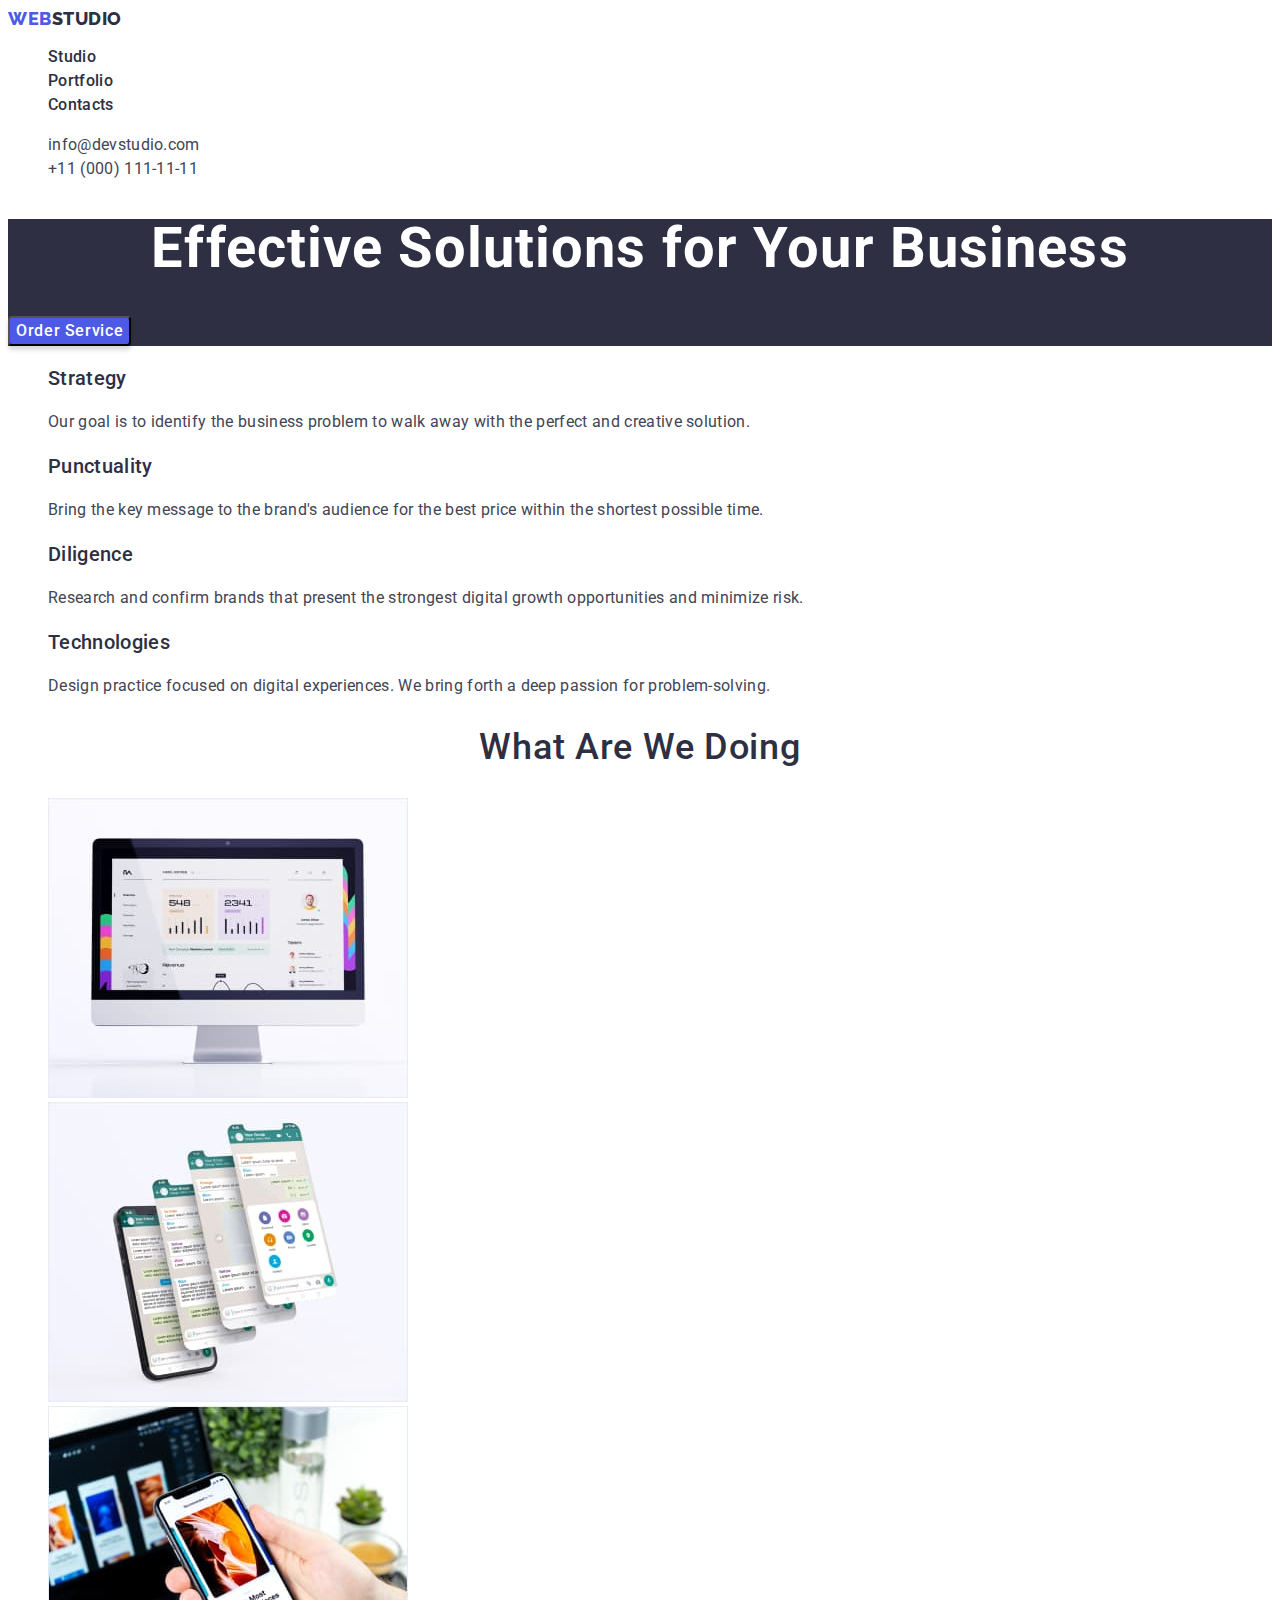
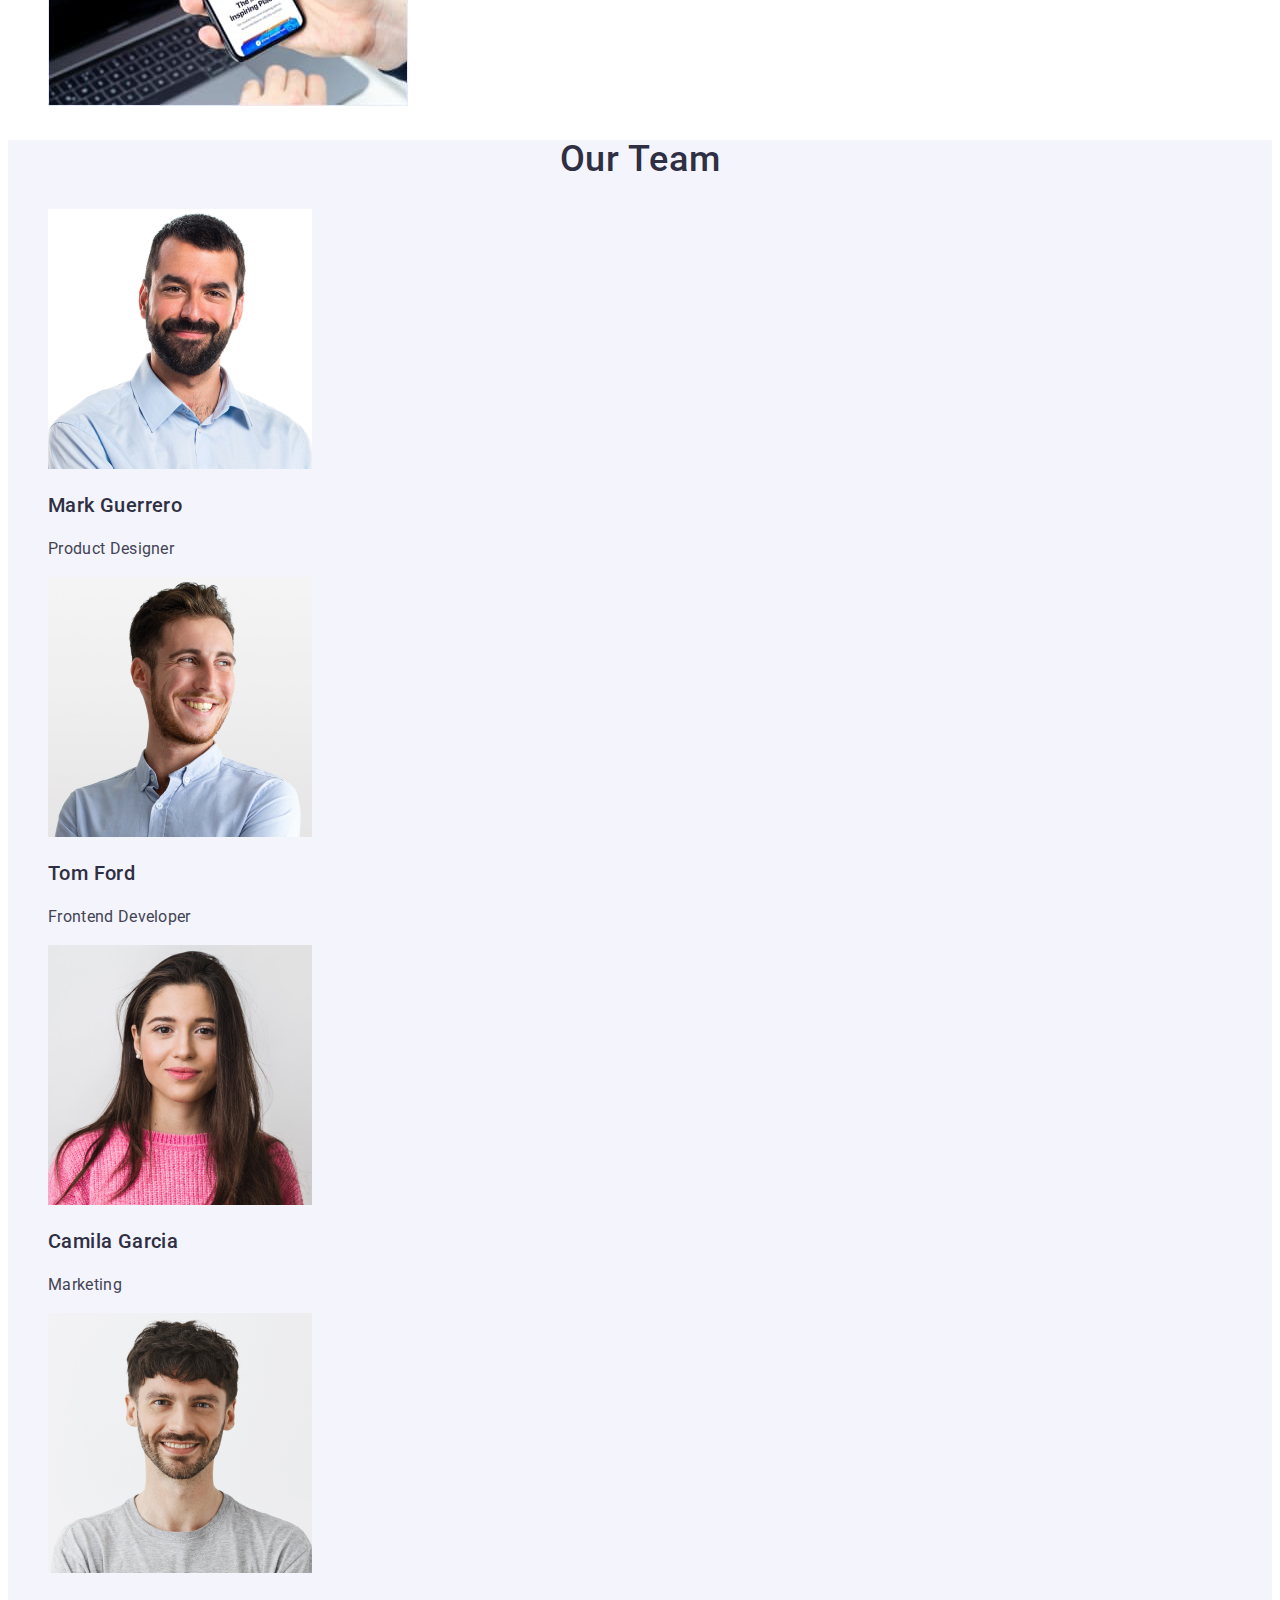
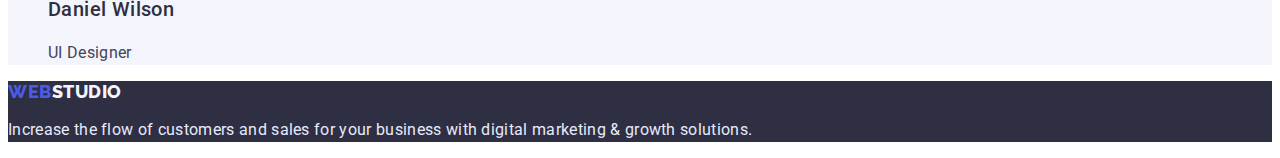
<file: index.html>
<!DOCTYPE html>
<html lang="en">
  <head>
    <meta charset="UTF-8" />
    <meta http-equiv="X-UA-Compatible" content="IE=edge" />
    <meta name="viewport" content="width=device-width, initial-scale=1.0" />
    <title>WebStudio</title>
    <link rel="preconnect" href="https://fonts.googleapis.com" />
    <link rel="preconnect" href="https://fonts.gstatic.com" crossorigin />
    <link
      href="https://fonts.googleapis.com/css2?family=Raleway:wght@800&family=Roboto:wght@400;500;700;900&display=swap"
      rel="stylesheet"
    />
    <link rel="stylesheet" href="./css/style.css" />
  </head>
  <body>
    <header>
      <nav>
        <!-- logo -->
        <a class="logo-web link" href="./index.html"
          >Web<span class="logo-studio-header">Studio</span></a
        >
        <!-- menu -->
        <ul class="site-nav list">
          <li><a class="site-page link" href="./index.html">Studio</a></li>
          <li>
            <a class="site-page link" href="./portfolio.html">Portfolio</a>
          </li>
          <li><a class="site-page link" href="">Contacts</a></li>
        </ul>
      </nav>
      <!-- contacts -->
      <address class="adress">
        <ul class="contacts-nav list">
          <li>
            <a class="contacts-link link" href="mailto:info@devstudio.com"
              >info@devstudio.com</a
            >
          </li>
          <li>
            <a class="contacts-link link" href="tel:+110001111111"
              >+11 (000) 111-11-11</a
            >
          </li>
        </ul>
      </address>
    </header>

    <main>
      <!-- 1 order section -->
      <section class="order">
        <h1 class="order-title">Effective Solutions for Your Business</h1>
        <button class="button-order" type="button">Order Service</button>
      </section>

      <!-- 2 sect -->
      <!-- Our service-->
      <section class="section">
        <h2 hidden>Our service</h2>
        <ul class="our-service list">
          <li>
            <h3 class="our-service-title">Strategy</h3>
            <p class="paragraph">
              Our goal is to identify the business problem to walk away with the
              perfect and creative solution.
            </p>
          </li>
          <li>
            <h3 class="our-service-title">Punctuality</h3>
            <p class="paragraph">
              Bring the key message to the brand's audience for the best price
              within the shortest possible time.
            </p>
          </li>
          <li>
            <h3 class="our-service-title">Diligence</h3>
            <p class="paragraph">
              Research and confirm brands that present the strongest digital
              growth opportunities and minimize risk.
            </p>
          </li>
          <li>
            <h3 class="our-service-title">Technologies</h3>
            <p class="paragraph">
              Design practice focused on digital experiences. We bring forth a
              deep passion for problem-solving.
            </p>
          </li>
        </ul>
      </section>

      <!--  3 sect -->
      <!-- What are we doing -->
      <section class="section">
        <h2 class="section-title">What are we doing</h2>
        <ul class="list">
          <li>
            <img src="./images/comp.jpg" alt="computer" width="360" />
          </li>
          <li>
            <img src="./images/function.jpg" alt="function" width="360" />
          </li>
          <li>
            <img src="./images/phone.jpg" alt="phone" width="360" />
          </li>
        </ul>
      </section>

      <!-- 4 sect -->
      <!-- our team -->
      <section class="section team">
        <h2 class="section-title">Our Team</h2>
        <ul class="our-team list">
          <li>
            <img src="./images/team/Mark.jpg" alt="Mark Guerrero" width="264" />
            <h3 class="members">Mark Guerrero</h3>
            <p class="our-team-paragraph">Product Designer</p>
          </li>
          <li>
            <img src="./images/team/Tom.jpg" alt="Tom Ford" width="264" />
            <h3 class="members">Tom Ford</h3>
            <p class="our-team-paragraph">Frontend Developer</p>
          </li>
          <li>
            <img
              src="./images/team/Camila.jpg"
              alt="Camila Garcia"
              width="264"
            />
            <h3 class="members">Camila Garcia</h3>
            <p class="our-team-paragraph">Marketing</p>
          </li>
          <li>
            <img
              src="./images/team/Daniel.jpg"
              alt="Daniel Wilson"
              width="264"
            />
            <h3 class="members">Daniel Wilson</h3>
            <p class="our-team-paragraph">UI Designer</p>
          </li>
        </ul>
      </section>
    </main>

    <footer class="footer">
      <a class="logo-web link" href="./index.html">
        Web<span class="logo-studio-footer">Studio</span>
      </a>
      <p class="footer-paragraph">
        Increase the flow of customers and sales for your business with digital
        marketing & growth solutions.
      </p>
    </footer>
  </body>
</html>
</file>
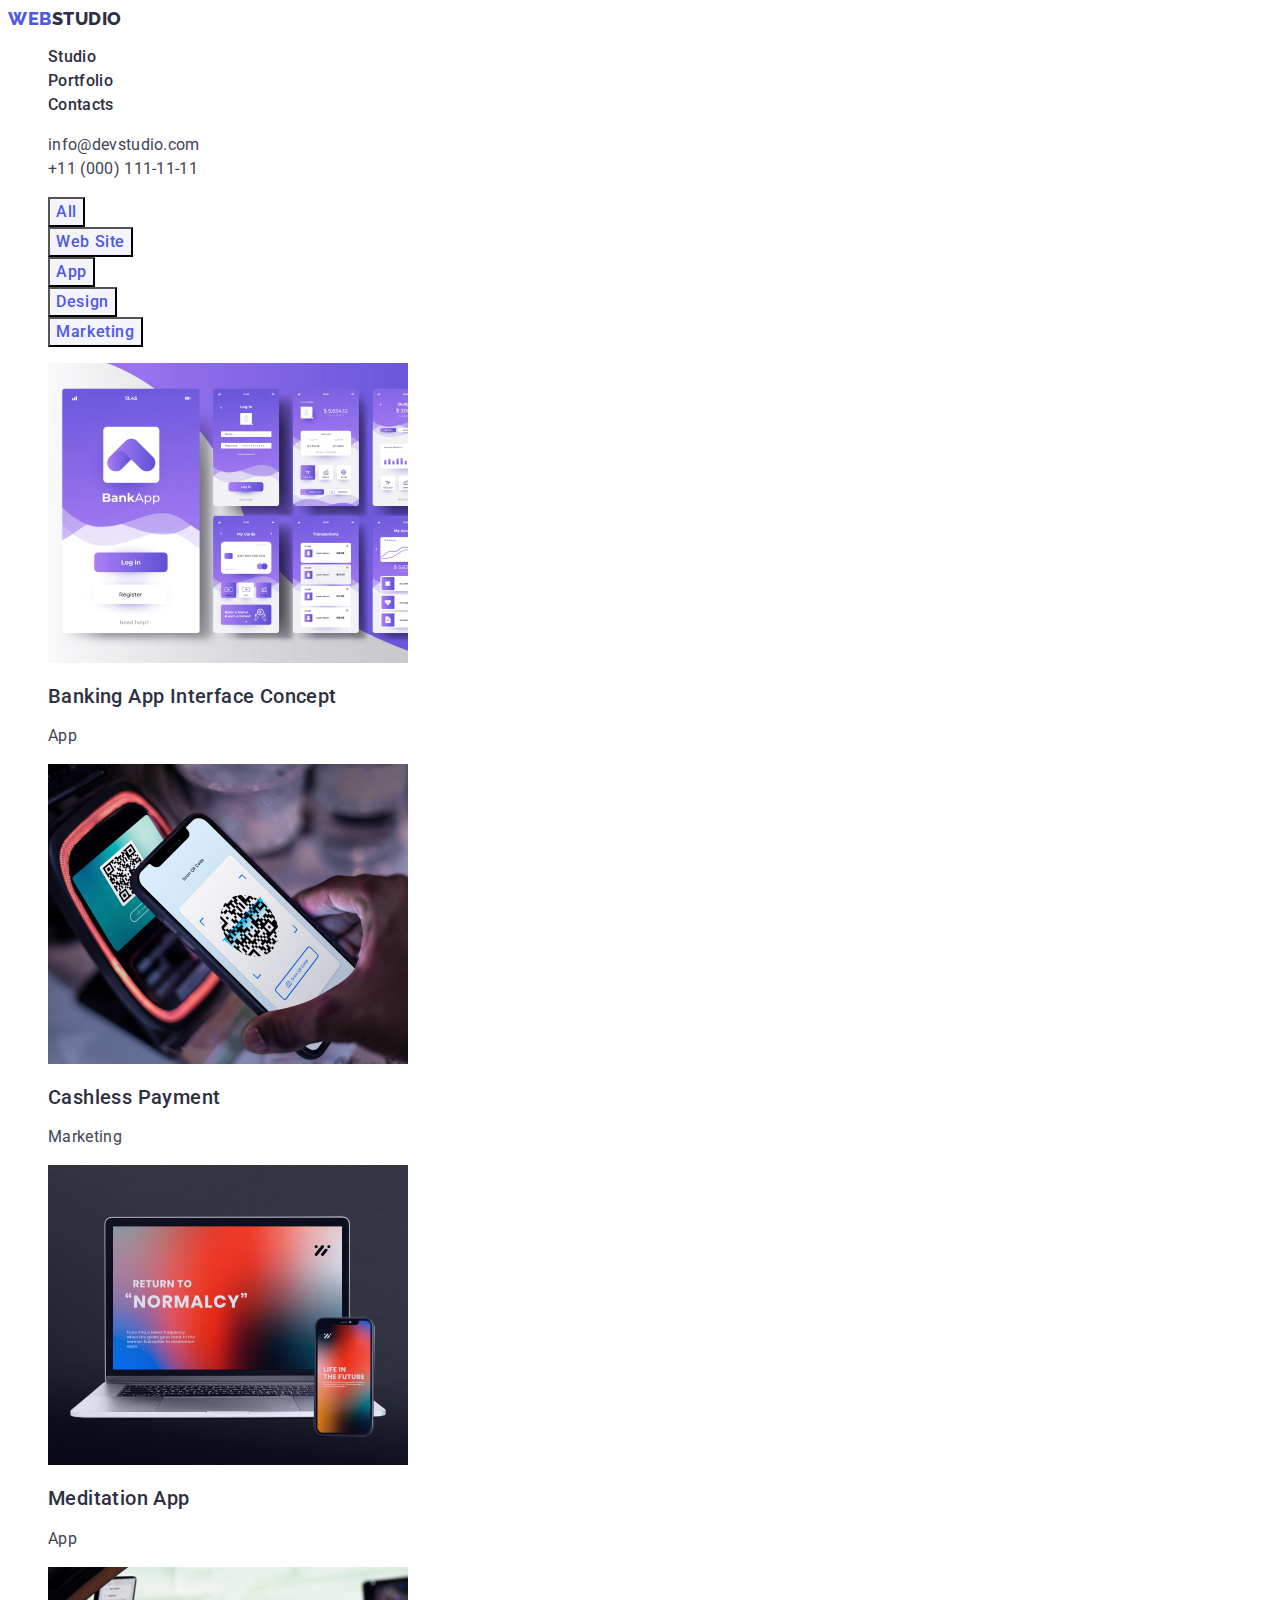
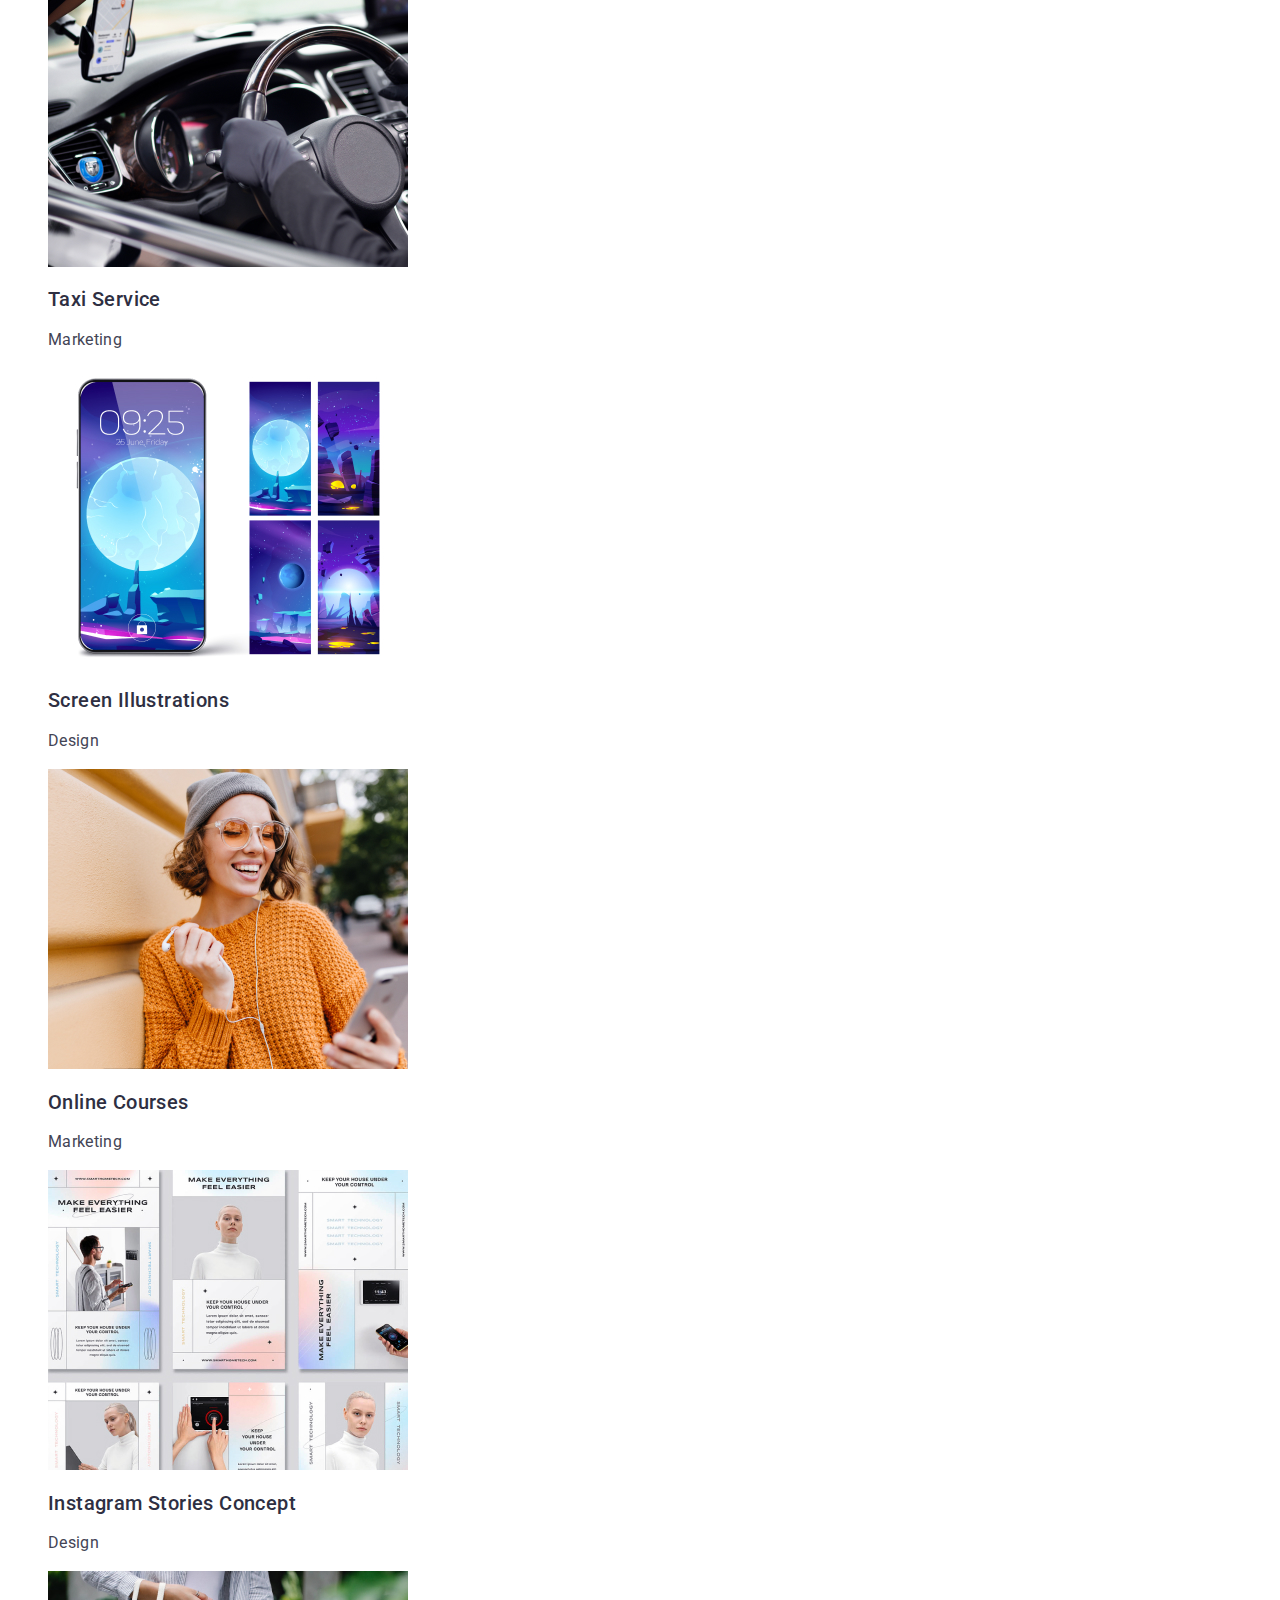
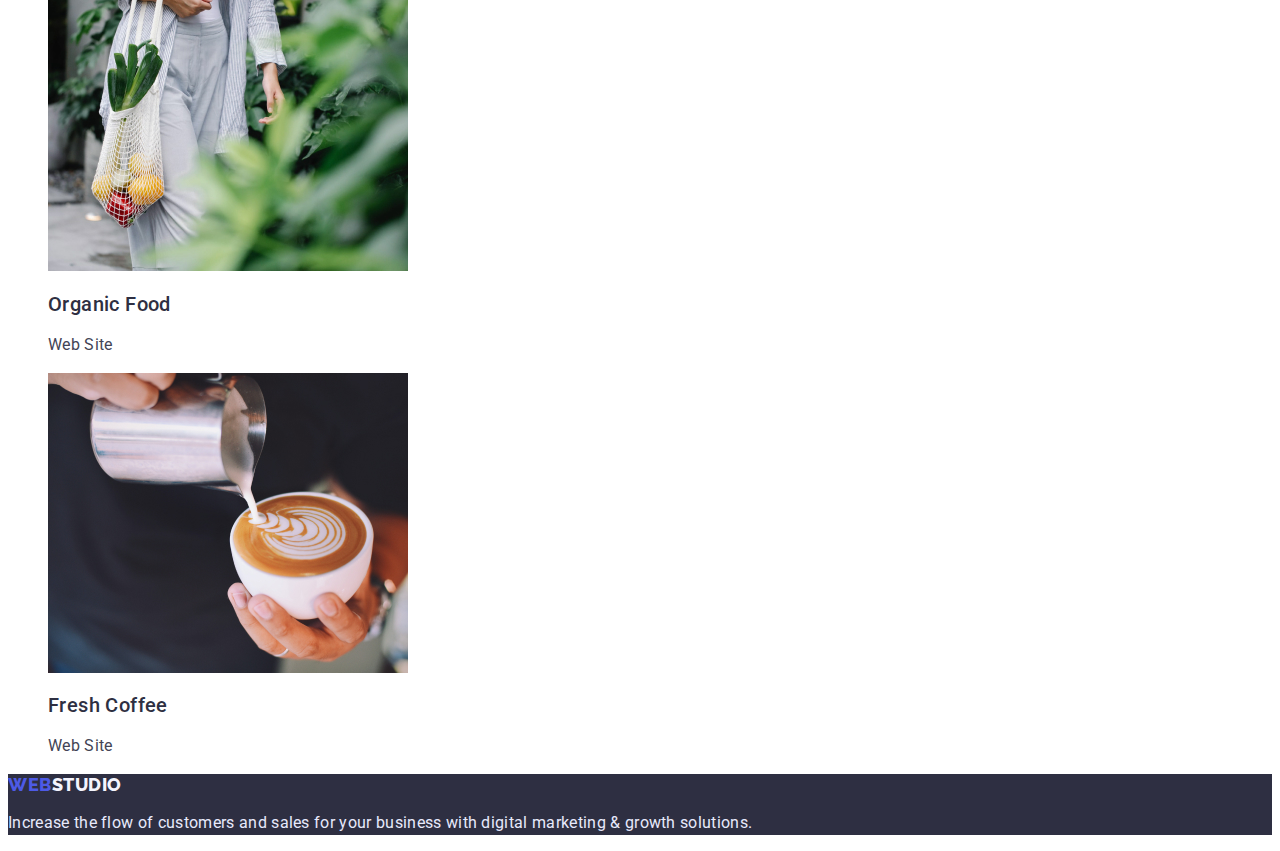
<file: portfolio.html>
<!DOCTYPE html>
<html lang="en">
  <head>
    <meta charset="UTF-8" />
    <meta http-equiv="X-UA-Compatible" content="IE=edge" />
    <meta name="viewport" content="width=device-width, initial-scale=1.0" />
    <title>Portfolio</title>
    <link rel="preconnect" href="https://fonts.googleapis.com" />
    <link rel="preconnect" href="https://fonts.gstatic.com" crossorigin />
    <link
      href="https://fonts.googleapis.com/css2?family=Raleway:wght@800&family=Roboto:wght@400;500;700;900&display=swap"
      rel="stylesheet"
    />
    <link rel="stylesheet" href="./css/style.css" />
  </head>
  <body>
    <header>
      <nav>
        <!-- logo -->
        <a class="logo-web link" href="./index.html"
          >Web<span class="logo-studio-header">Studio</span></a
        >
        <!-- menu -->
        <ul class="site-nav list">
          <li><a class="site-page link" href="./index.html">Studio</a></li>
          <li>
            <a class="site-page link" href="./portfolio.html">Portfolio</a>
          </li>
          <li><a class="site-page link" href="">Contacts</a></li>
        </ul>
      </nav>
      <!-- contacts -->
      <address class="adress">
        <ul class="adress contacts-nav list">
          <li>
            <a class="adress contacts-link" href="mailto:info@devstudio.com"
              >info@devstudio.com</a
            >
          </li>
          <li>
            <a class="adress contacts-link" href="tel:+110001111111"
              >+11 (000) 111-11-11</a
            >
          </li>
        </ul>
      </address>
    </header>

    <!-- main contetr -->
    <main>
      <section>
        <h1 hidden>Portfolio</h1>

        <!-- buttons -->
        <ul class="portfolio-buttons list">
          <li><button class="buttons-item" type="button">All</button></li>
          <li><button class="buttons-item" type="button">Web Site</button></li>
          <li><button class="buttons-item" type="button">App</button></li>
          <li><button class="buttons-item" type="button">Design</button></li>
          <li><button class="buttons-item" type="button">Marketing</button></li>
        </ul>

        <!-- portfolio -->
        <ul class="potfolio-title list">
          <li>
            <a href="" class="link">
              <img
                src="./images/portfolio/bankapp.jpg"
                alt="Banking App"
                width="360"
              />
              <h2 class="project-name">Banking App Interface Concept</h2>
              <p class="project-paragrapher">App</p>
            </a>
          </li>
          <li>
            <a href="" class="link">
              <img
                src="./images/portfolio/payment.jpg"
                alt="Cashless Payment"
                width="360"
              />
              <h2 class="project-name">Cashless Payment</h2>
              <p class="project-paragrapher">Marketing</p>
            </a>
          </li>
          <li>
            <a href="" class="link">
              <img
                src="./images/portfolio/meditaion.jpg"
                alt="Meditaion App"
                width="360"
              />
              <h2 class="project-name">Meditation App</h2>
              <p class="project-paragrapher">App</p>
            </a>
          </li>
          <li>
            <a href="" class="link">
              <img
                src="./images/portfolio/taxi.jpg"
                alt="Taxi Service"
                width="360"
              />
              <h2 class="project-name">Taxi Service</h2>
              <p class="project-paragrapher">Marketing</p>
            </a>
          </li>
          <li>
            <a href="" class="link">
              <img
                src="./images/portfolio/screen.jpg"
                alt="Screen Illustrations"
                width="360"
              />
              <h2 class="project-name">Screen Illustrations</h2>
              <p class="project-paragrapher">Design</p>
            </a>
          </li>
          <li>
            <a href="" class="link">
              <img
                src="./images/portfolio/courses.jpg"
                alt="Online Courses"
                width="360"
              />
              <h2 class="project-name">Online Courses</h2>
              <p class="project-paragrapher">Marketing</p>
            </a>
          </li>
          <li>
            <a href="" class="link">
              <img
                src="./images/portfolio/instagram.jpg"
                alt="Instagram Stories Concept"
                width="360"
              />
              <h2 class="project-name">Instagram Stories Concept</h2>
              <p class="project-paragrapher">Design</p>
            </a>
          </li>
          <li>
            <a href="" class="link">
              <img
                src="./images/portfolio/organicfood.jpg"
                alt="Website for Organic Food "
                width="360"
              />
              <h2 class="project-name">Organic Food</h2>
              <p class="project-paragrapher">Web Site</p>
            </a>
          </li>
          <li>
            <a href="" class="link">
              <img
                src="./images/portfolio/coffee.jpg"
                alt="Website for Fresh Coffee"
                width="360"
              />
              <h2 class="project-name">Fresh Coffee</h2>
              <p class="project-paragrapher">Web Site</p>
            </a>
          </li>
        </ul>
      </section>
    </main>

    <!-- footer -->
    <footer class="footer">
      <a class="logo-web link" href="./index.html">
        Web<span class="logo-studio-footer">Studio</span>
      </a>
      <p class="footer-paragraph">
        Increase the flow of customers and sales for your business with digital
        marketing & growth solutions.
      </p>
    </footer>
  </body>
</html>
</file>
<file: css/style.css>
:root{
    --primary-text-color: #434455;
    --secondary-color: #2e2f42;
    --primary-brend-color: #4D5AE5;
    --success-messages-color:#31D0AA;
    --helper-text-color:#8E8F99;
    --accent-color:#E7E9FC;
    --light-mode-backgrounds-color:#F4F4FD;
    --white-color: #FFFFFF;
    --background-color:#FFFFFF;
}


body{
    background: var(--background-color);
    color: var(--primary-text-color);
    font-family: "Roboto", sans-serif;
    letter-spacing: 0.02em;
}
/* убираем маркеровку со списков */
.list{
    list-style: none;
}


/* HEADER */
/* логотип */
.logo-web{
    color: var(--primary-brend-color);
    font-family: "Raleway", sans-serif;
    font-size: 18px;
    line-height: 1.17;
    letter-spacing: 0.03em;
    text-decoration: none;
    text-transform: uppercase;
    font-weight: 800;
}
.logo-studio-header{
    color: var(--secondary-color);
    font-family: Raleway, sans-serif;
}
.logo-studio-footer{
    color: var(--light-mode-backgrounds-color);
    font-family: Raleway, sans-serif;
}

.link{
text-decoration: none;
}
/* навигация стайта */
.site-page {
    color: var(--secondary-color);
    font-size: 16px;
    line-height: 1.5;
    font-weight: 500;
    letter-spacing: 0.02em;
    text-decoration: none;
}
.site-nav .link:hover,
.site-nav .link:focus{
    color: #404bbf
}

/* .site-nav .link.current
{
    color: var(--primary-brend-color);
} */


/* contacts */
.adress{
    font-style: normal;
}
.contacts-nav .contacts-link{
    color: var(--primary-text-color);
    font-weight: 400;
    font-size: 16px;
    line-height: 1.5;
    text-decoration: none;
}
.contacts-nav .contacts-link:hover,
.contacts-nav .contacts-link:focus{
    color: #404bbf;
}



/* MAIN */
/* 1 order section */
.order{
    background: var(--secondary-color);
   
}
.order-title{
    color: var(--white-color);
    font-weight: 700;
    font-size: 56px;
    line-height: 1.07;
    text-align: center;
    letter-spacing: 0.02em;
}
.button-order{
    background-color: var(--primary-brend-color);
    color: var(--white-color);
    cursor: pointer;
    letter-spacing: 0.04em;;
    font-weight: 500;;
    font-size: 16px;
    line-height: 1.5;
    font-family: inherit;
    box-shadow: 0px 4px 4px rgba(0, 0, 0, 0.15);
        border-radius: 4px;
}
.button-order:hover, .button-order:focus{
    background: #404BBF;
        box-shadow: 0px 1px 6px rgba(46, 47, 66, 0.08), 0px 1px 1px rgba(46, 47, 66, 0.16), 0px 2px 1px rgba(46, 47, 66, 0.08);
    border-radius: 4px;;
}
.button-order:active{
    background-color: #404BBF;
}


/* sections h2  total */
.section-title{
    color: var(--secondary-color);
    font-weight: 500;
    font-size: 36px;
    line-height: 1.11;
    text-align: center;
    text-transform: capitalize;
    letter-spacing: 0.02em
}


/* 2 sect our service */
.our-service .our-service-title{
    color:var(--secondary-color);
    font-weight: 500;
    font-size: 20px;
    line-height: 1.2;
}
.our-service .paragraph{
    color: var(--primary-text-color);
    font-weight: 400;
    font-size: 16px;
    line-height: 1.5;
}


/* 3 sect What are we doing */




/* 4 sect our team */
.section.team{
background-color: var(--light-mode-backgrounds-color);
   }

.our-team .members{
    color: var(--secondary-color);
    font-weight: 500;
    font-size: 20px;
    line-height: 1.2;
    letter-spacing: 0.02em
}
.our-team .our-team-paragraph{
    color: var(--primary-text-color);
    font-weight: 400;
    font-size: 16px;
    line-height: 1.5;
}

/* FOOTER */
.footer{
    background: var(--secondary-color);
}
.footer-paragraph{
    color: var(--accent-color);
    font-weight: 400;
    font-size: 16px;
    line-height: 1.5;
}



/* PORTFOLIO PAGE */
/* main */
/* buttons */

.buttons-item{
    background-color: var(--light-mode-backgrounds-color);
    color: var(--primary-brend-color);
    font-family: inherit;
    cursor: pointer;
    font-weight: 500;
    font-size: 16px;
    line-height: 1.5;
    letter-spacing: 0.04em
}
.buttons-item:active, .buttons-item:hover, .buttons-item:focus{
    background: #404BBF;
    color: var(--white-color);
    
}


/* portfolio links */
.potfolio-link{
    text-decoration: none;
}
.project-name{
    color: var(--secondary-color);
    font-weight: 500;
    font-size: 20px;
    line-height: 1.2;
    letter-spacing: 0.02em
}

.project-paragrapher{
    color: var(--primary-text-color);
    font-weight: 400;
    font-size: 16px;
    line-height: 1.5;
}
</file>
